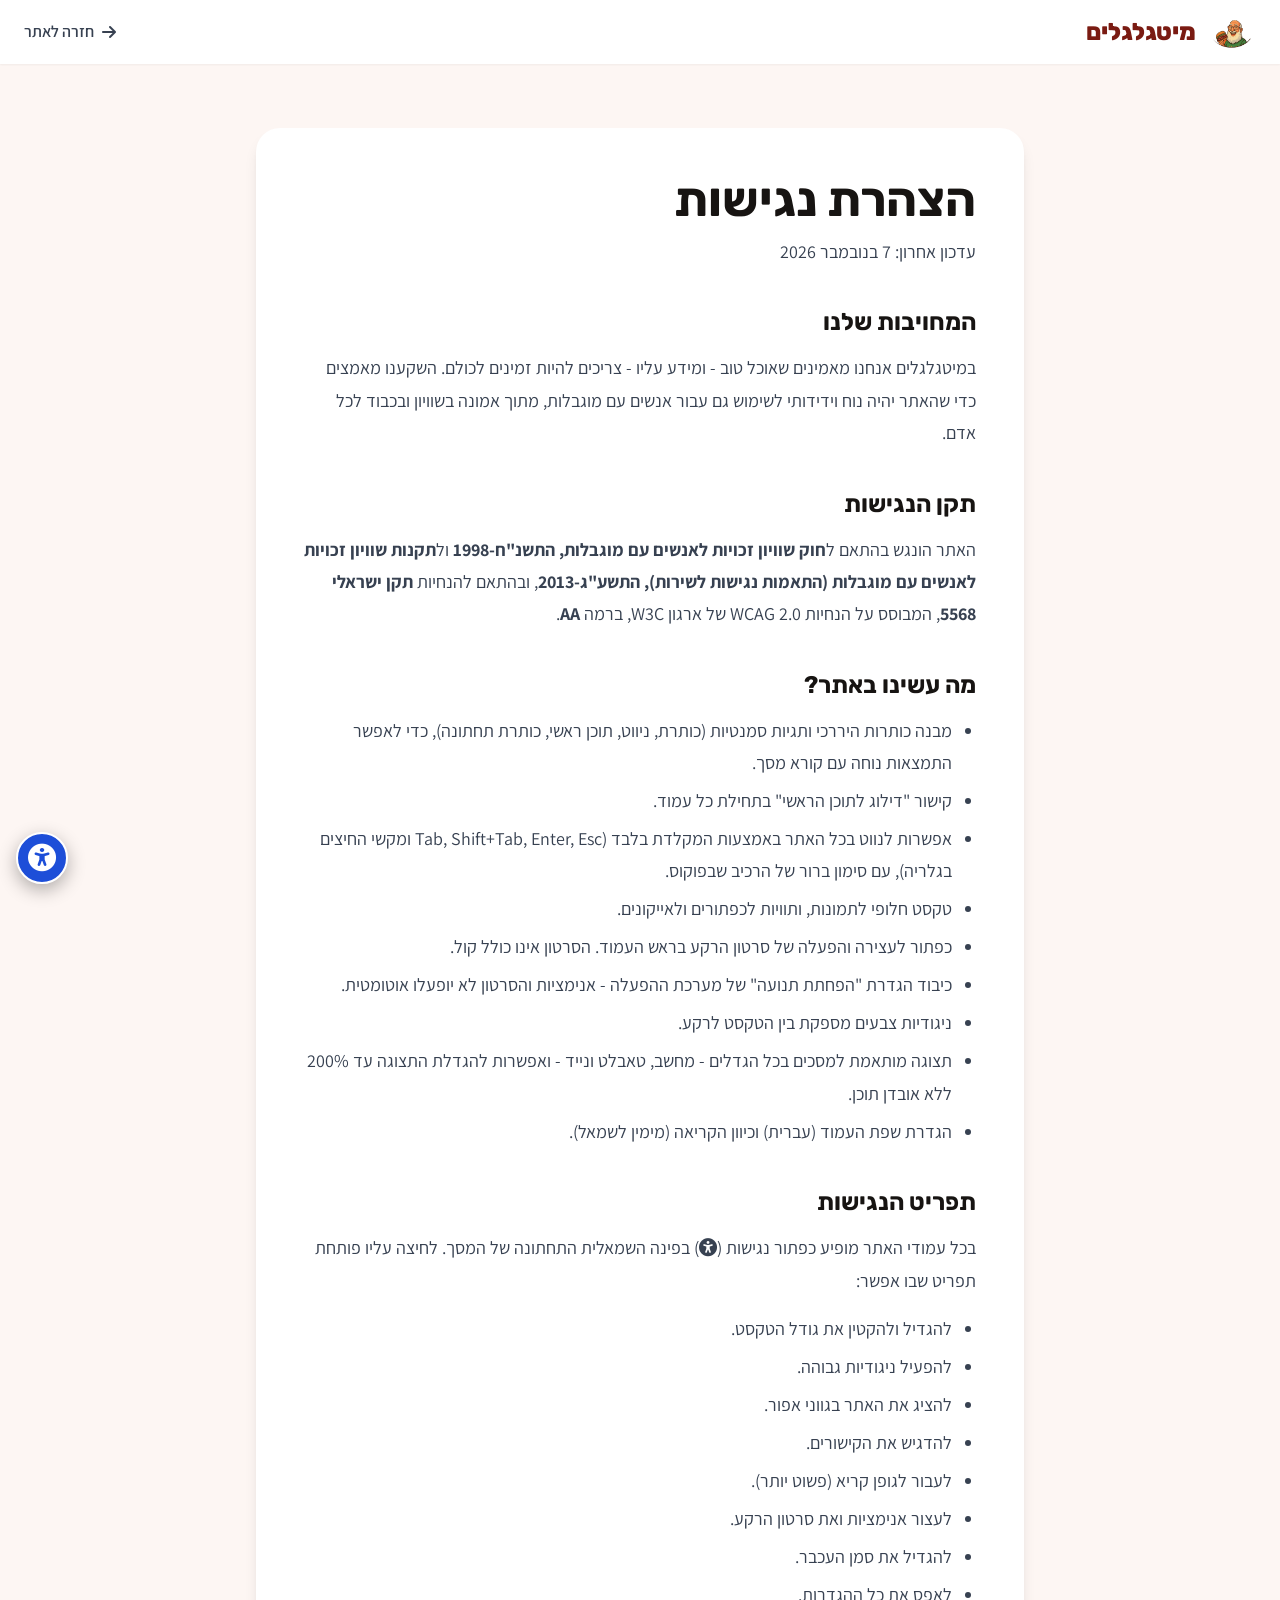
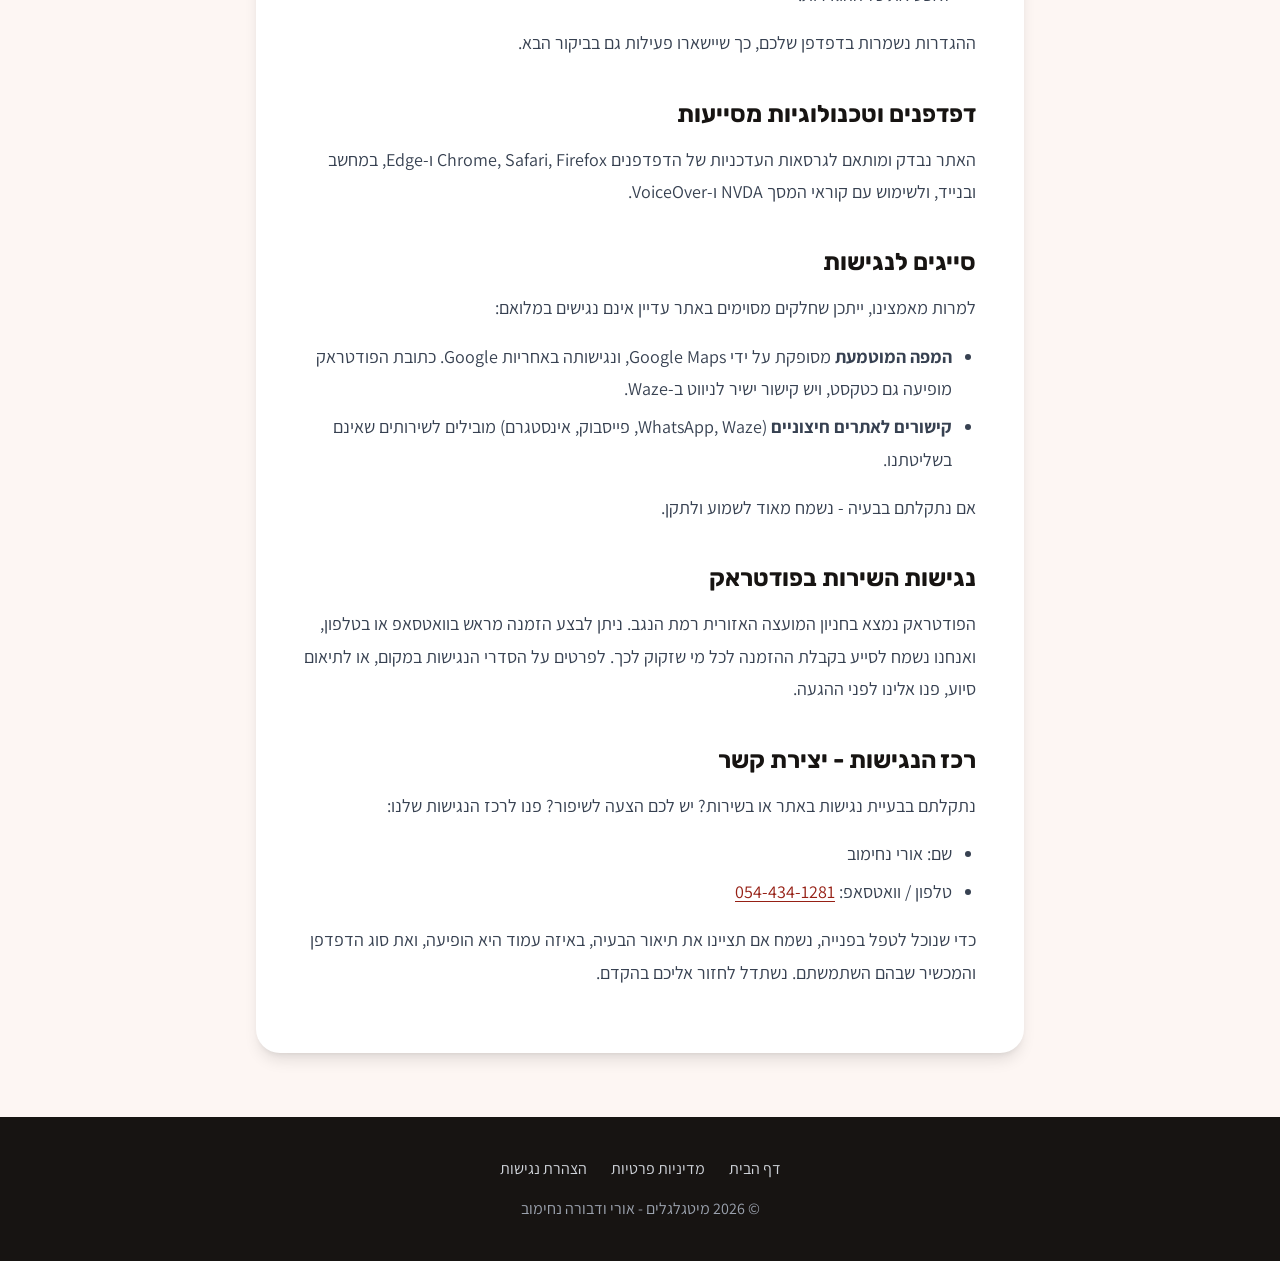
<file: accessibility.html>
<!DOCTYPE html>
<html lang="he" dir="rtl">
<head>
    <meta charset="UTF-8">
    <meta name="viewport" content="width=device-width, initial-scale=1.0">
    <title>הצהרת נגישות | מיטגלגלים</title>
    <meta name="description" content="הצהרת הנגישות של אתר מיטגלגלים - ההתאמות שבוצעו באתר, תפריט הנגישות ופרטי רכז הנגישות.">
    <link rel="canonical" href="https://mitgalgelim.netlify.app/accessibility.html">
    <link rel="icon" type="image/png" href="assets/favicon.png">
    <link rel="apple-touch-icon" href="assets/apple-touch-icon.png">
    <meta name="theme-color" content="#7a1b12">
    <link rel="stylesheet" href="assets/site.css">
    <link rel="preconnect" href="https://fonts.googleapis.com">
    <link rel="preconnect" href="https://fonts.gstatic.com" crossorigin>
    <link href="https://fonts.googleapis.com/css2?family=Assistant:wght@400;600;700&family=Rubik:wght@500;700;800&display=swap" rel="stylesheet">
    <link rel="stylesheet" href="https://cdnjs.cloudflare.com/ajax/libs/font-awesome/6.0.0-beta3/css/all.min.css">
    <style>body { font-family: 'Assistant', sans-serif; }</style>
</head>
<body class="bg-ember-50 text-gray-800">

    <a href="#main" class="skip-link">דילוג לתוכן הראשי</a>

    <header class="bg-white/95 backdrop-blur shadow-sm sticky top-0 z-50">
        <nav class="container mx-auto px-4 md:px-6 py-2 flex justify-between items-center" aria-label="ניווט ראשי">
            <a href="./" class="flex items-center gap-3" aria-label="מיטגלגלים - חזרה לדף הבית">
                <img src="assets/logo.jpeg" alt="" class="h-12 w-12 object-contain rounded-full">
                <span class="text-2xl font-display font-extrabold text-ember-800">מיטגלגלים</span>
            </a>
            <a href="./" class="text-gray-700 hover:text-ember-700 font-semibold flex items-center gap-2">
                <i class="fas fa-arrow-right" aria-hidden="true"></i> חזרה לאתר
            </a>
        </nav>
    </header>

    <main id="main" tabindex="-1" class="container mx-auto px-4 md:px-6 py-12 md:py-16">
        <article class="legal max-w-3xl mx-auto bg-white rounded-3xl shadow-lg p-6 md:p-12">
            <h1 class="text-4xl md:text-5xl font-display font-bold text-coal-900 mb-3">הצהרת נגישות</h1>
            <p class="text-gray-600 mb-10">עדכון אחרון: 7 בנובמבר 2026</p>

            <h2>המחויבות שלנו</h2>
            <p>במיטגלגלים אנחנו מאמינים שאוכל טוב - ומידע עליו - צריכים להיות זמינים לכולם. השקענו מאמצים כדי שהאתר יהיה נוח וידידותי לשימוש גם עבור אנשים עם מוגבלות, מתוך אמונה בשוויון ובכבוד לכל אדם.</p>

            <h2>תקן הנגישות</h2>
            <p>האתר הונגש בהתאם ל<strong>חוק שוויון זכויות לאנשים עם מוגבלות, התשנ"ח-1998</strong> ול<strong>תקנות שוויון זכויות לאנשים עם מוגבלות (התאמות נגישות לשירות), התשע"ג-2013</strong>, ובהתאם להנחיות <strong>תקן ישראלי 5568</strong>, המבוסס על הנחיות WCAG 2.0 של ארגון W3C, ברמה <strong>AA</strong>.</p>

            <h2>מה עשינו באתר?</h2>
            <ul>
                <li>מבנה כותרות היררכי ותגיות סמנטיות (כותרת, ניווט, תוכן ראשי, כותרת תחתונה), כדי לאפשר התמצאות נוחה עם קורא מסך.</li>
                <li>קישור "דילוג לתוכן הראשי" בתחילת כל עמוד.</li>
                <li>אפשרות לנווט בכל האתר באמצעות המקלדת בלבד (Tab, Shift+Tab, Enter, Esc ומקשי החיצים בגלריה), עם סימון ברור של הרכיב שבפוקוס.</li>
                <li>טקסט חלופי לתמונות, ותוויות לכפתורים ולאייקונים.</li>
                <li>כפתור לעצירה והפעלה של סרטון הרקע בראש העמוד. הסרטון אינו כולל קול.</li>
                <li>כיבוד הגדרת "הפחתת תנועה" של מערכת ההפעלה - אנימציות והסרטון לא יופעלו אוטומטית.</li>
                <li>ניגודיות צבעים מספקת בין הטקסט לרקע.</li>
                <li>תצוגה מותאמת למסכים בכל הגדלים - מחשב, טאבלט ונייד - ואפשרות להגדלת התצוגה עד 200% ללא אובדן תוכן.</li>
                <li>הגדרת שפת העמוד (עברית) וכיוון הקריאה (מימין לשמאל).</li>
            </ul>

            <h2>תפריט הנגישות</h2>
            <p>בכל עמודי האתר מופיע כפתור נגישות (<i class="fas fa-universal-access" aria-hidden="true"></i>) בפינה השמאלית התחתונה של המסך. לחיצה עליו פותחת תפריט שבו אפשר:</p>
            <ul>
                <li>להגדיל ולהקטין את גודל הטקסט.</li>
                <li>להפעיל ניגודיות גבוהה.</li>
                <li>להציג את האתר בגווני אפור.</li>
                <li>להדגיש את הקישורים.</li>
                <li>לעבור לגופן קריא (פשוט יותר).</li>
                <li>לעצור אנימציות ואת סרטון הרקע.</li>
                <li>להגדיל את סמן העכבר.</li>
                <li>לאפס את כל ההגדרות.</li>
            </ul>
            <p>ההגדרות נשמרות בדפדפן שלכם, כך שיישארו פעילות גם בביקור הבא.</p>

            <h2>דפדפנים וטכנולוגיות מסייעות</h2>
            <p>האתר נבדק ומותאם לגרסאות העדכניות של הדפדפנים Chrome, Safari, Firefox ו-Edge, במחשב ובנייד, ולשימוש עם קוראי המסך NVDA ו-VoiceOver.</p>

            <h2>סייגים לנגישות</h2>
            <p>למרות מאמצינו, ייתכן שחלקים מסוימים באתר עדיין אינם נגישים במלואם:</p>
            <ul>
                <li><strong>המפה המוטמעת</strong> מסופקת על ידי Google Maps, ונגישותה באחריות Google. כתובת הפודטראק מופיעה גם כטקסט, ויש קישור ישיר לניווט ב-Waze.</li>
                <li><strong>קישורים לאתרים חיצוניים</strong> (WhatsApp, Waze, פייסבוק, אינסטגרם) מובילים לשירותים שאינם בשליטתנו.</li>
            </ul>
            <p>אם נתקלתם בבעיה - נשמח מאוד לשמוע ולתקן.</p>

            <h2>נגישות השירות בפודטראק</h2>
            <!-- לבדוק ולעדכן לפי המצב בשטח: חניית נכים, משטח מישורי, גובה דלפק וכד' -->
            <p>הפודטראק נמצא בחניון המועצה האזורית רמת הנגב. ניתן לבצע הזמנה מראש בוואטסאפ או בטלפון, ואנחנו נשמח לסייע בקבלת ההזמנה לכל מי שזקוק לכך. לפרטים על הסדרי הנגישות במקום, או לתיאום סיוע, פנו אלינו לפני ההגעה.</p>

            <h2>רכז הנגישות - יצירת קשר</h2>
            <p>נתקלתם בבעיית נגישות באתר או בשירות? יש לכם הצעה לשיפור? פנו לרכז הנגישות שלנו:</p>
            <ul>
                <li>שם: אורי נחימוב</li>
                <li>טלפון / וואטסאפ: <a href="tel:+972544341281" dir="ltr">054-434-1281</a></li>
            </ul>
            <p>כדי שנוכל לטפל בפנייה, נשמח אם תציינו את תיאור הבעיה, באיזה עמוד היא הופיעה, ואת סוג הדפדפן והמכשיר שבהם השתמשתם. נשתדל לחזור אליכם בהקדם.</p>
        </article>
    </main>

    <footer class="bg-coal-900 text-white text-center py-10">
        <div class="container mx-auto px-6">
            <nav class="flex flex-wrap justify-center gap-x-6 gap-y-2 mb-4" aria-label="קישורים משפטיים">
                <a href="./" class="text-gray-300 hover:text-white underline-offset-4 hover:underline">דף הבית</a>
                <a href="privacy.html" class="text-gray-300 hover:text-white underline-offset-4 hover:underline">מדיניות פרטיות</a>
                <a href="accessibility.html" aria-current="page" class="text-gray-300 hover:text-white underline-offset-4 hover:underline">הצהרת נגישות</a>
            </nav>
            <p class="text-gray-400">© <span id="year">2026</span> מיטגלגלים - אורי ודבורה נחימוב</p>
        </div>
    </footer>

    <script>document.getElementById('year').textContent = new Date().getFullYear();</script>
    <script src="assets/a11y.js" defer></script>
</body>
</html>
</file>
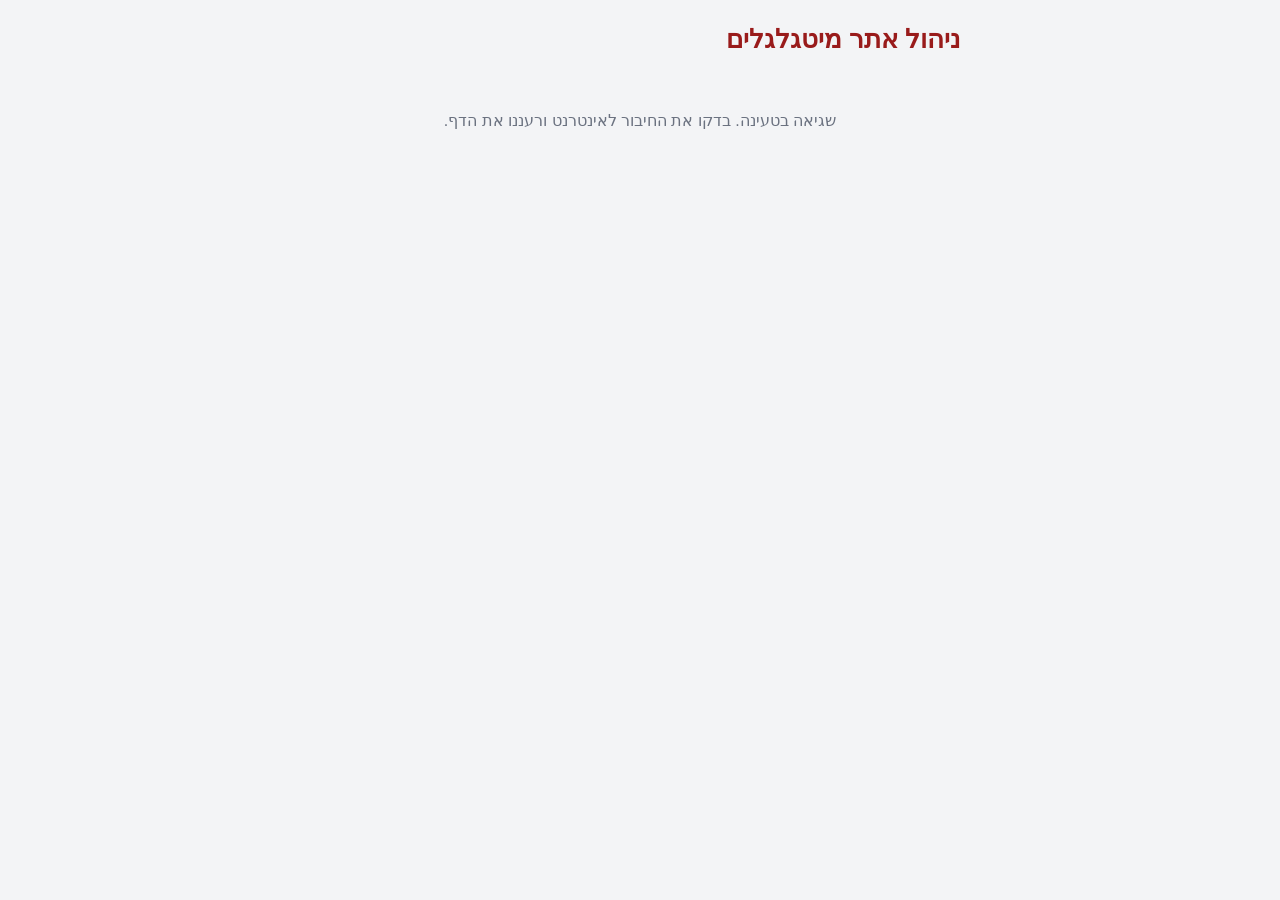
<file: admin.html>
<!DOCTYPE html>
<html lang="he" dir="rtl">
<head>
  <meta charset="UTF-8">
  <meta name="viewport" content="width=device-width, initial-scale=1.0">
  <meta name="robots" content="noindex, nofollow">
  <title>ניהול אתר מיטגלגלים</title>
  <style>
    * { box-sizing: border-box; }
    body { font-family: Arial, sans-serif; background: #f3f4f6; color: #1f2937; margin: 0; padding: 16px; }
    .wrap { max-width: 640px; margin: 0 auto; }
    h1 { color: #991b1b; font-size: 26px; margin: 8px 0 16px; }
    .card { background: #fff; border-radius: 14px; padding: 16px; margin-bottom: 16px; box-shadow: 0 1px 4px rgba(0,0,0,.08); }
    .card h2 { margin: 0 0 12px; font-size: 20px; color: #991b1b; }
    .hint { color: #6b7280; font-size: 14px; margin: -6px 0 12px; }
    .row { display: flex; align-items: center; gap: 8px; padding: 8px 0; border-bottom: 1px solid #f3f4f6; flex-wrap: wrap; }
    .row:last-child { border-bottom: 0; }
    .row .label { flex: 1; min-width: 110px; font-weight: bold; }
    input, select, button { font: inherit; font-size: 16px; }
    input, select { padding: 8px; border: 1px solid #d1d5db; border-radius: 8px; background: #fff; }
    input[type=time] { width: 112px; direction: ltr; }
    input.price { width: 90px; text-align: center; direction: ltr; }
    input.note { flex: 1; min-width: 160px; }
    select.loc { max-width: 100%; }
    .locrow { display: flex; flex-wrap: wrap; gap: 8px; align-items: center; background: #f9fafb; border-radius: 10px; padding: 10px; margin-bottom: 10px; }
    .locrow input.lname { flex: 1 1 200px; font-weight: bold; }
    .locrow input.lnav { flex: 1 1 260px; direction: ltr; }
    input[type=checkbox] { width: 20px; height: 20px; }
    .times { display: flex; gap: 6px; align-items: center; direction: ltr; }
    .times.off { opacity: .35; pointer-events: none; }
    .exc { background: #fef2f2; border-radius: 10px; padding: 10px; margin-bottom: 10px; display: flex; flex-wrap: wrap; gap: 8px; align-items: center; }
    .exc-open { display: flex; flex-wrap: wrap; gap: 8px; align-items: center; width: 100%; background: #fff; border-radius: 8px; padding: 8px; }
    .exc-open[hidden] { display: none; }
    .exc-label { font-weight: bold; color: #4b5563; }
    .btn { border: 0; border-radius: 999px; padding: 10px 18px; cursor: pointer; font-weight: bold; }
    .btn-main { background: #b91c1c; color: #fff; }
    .btn-main:disabled { background: #9ca3af; }
    .btn-light { background: #fee2e2; color: #991b1b; }
    .btn-del { background: none; border: 0; color: #b91c1c; font-size: 22px; cursor: pointer; margin-inline-start: auto; }
    .save-area { display: flex; gap: 12px; align-items: center; flex-wrap: wrap; }
    .save-area .btn-main { font-size: 20px; padding: 14px 40px; }
    #status { flex: 1; font-size: 16px; font-weight: bold; }
    .ok { color: #15803d; } .err { color: #b91c1c; }
    #loading { text-align: center; padding: 40px; color: #6b7280; }
  </style>
</head>
<body>
<div class="wrap">
  <h1>ניהול אתר מיטגלגלים</h1>
  <div id="loading">טוען…</div>
  <div id="app" hidden>
    <div class="card">
      <h2>סיסמה</h2>
      <input id="password" type="password" placeholder="סיסמת ניהול" autocomplete="current-password" style="width:100%">
    </div>

    <div class="card">
      <h2>מחירים</h2>
      <div id="menu"></div>
    </div>

    <div class="card">
      <h2>מיקומים</h2>
      <p class="hint">המקומות שבהם הטראק עומד. קישור הניווט: פתחו את המקום ב-Waze, לחצו "שיתוף" והדביקו כאן את הקישור.</p>
      <div id="locations"></div>
      <button class="btn btn-light" onclick="addLocation()">+ הוספת מיקום</button>
    </div>

    <div class="card">
      <h2>שעות פתיחה קבועות</h2>
      <p class="hint">סמנו את הימים שבהם הטראק פתוח, ובחרו לכל יום את המיקום</p>
      <div id="hours"></div>
    </div>

    <div class="card">
      <h2>חריגים חד-פעמיים</h2>
      <p class="hint">יום סגור, שעות אחרות מהרגיל, מיקום אחר מהרגיל, או פתיחה ביום שבדרך כלל סגור. כדי לבחור שעות ומיקום, בחרו "פתוח". חריגים שתאריכם עבר נמחקים לבד.</p>
      <div id="exceptions"></div>
      <button class="btn btn-light" onclick="addException()">+ הוספת חריג</button>
    </div>

    <div class="card save-area">
      <button id="save" class="btn btn-main" onclick="save()" disabled>שמירה</button>
      <span id="status"></span>
    </div>
  </div>
</div>


<script>
  // Google Apps Script שמחובר לגיליון "מיטגלגלים - ניהול אתר"
  const API_URL = 'https://script.google.com/macros/s/AKfycbxyG_wAwASpTawW4DG1XAaqgOYoKWlKXEXfbHizb3P2cJSvfdSeFJ6B5VlqfqVOE3Q/exec';
  const DAYS = ['ראשון', 'שני', 'שלישי', 'רביעי', 'חמישי', 'שישי', 'שבת'];

  function el(tag, attrs, children) {
    const e = document.createElement(tag);
    Object.entries(attrs || {}).forEach(([k, v]) => {
      if (k === 'text') e.textContent = v;
      else if (k.startsWith('on')) e.addEventListener(k.slice(2), v);
      else if (v !== false && v != null) e.setAttribute(k, v === true ? '' : v);
    });
    (children || []).forEach(c => e.appendChild(c));
    return e;
  }

  function setStatus(msg, cls) {
    const s = document.getElementById('status');
    s.textContent = msg;
    s.className = cls || '';
  }

  function render(data) {
    const menu = document.getElementById('menu');
    menu.innerHTML = '';
    data.menu.forEach(m => {
      menu.appendChild(el('div', { class: 'row', 'data-id': m.id, 'data-name': m.name }, [
        el('span', { class: 'label', text: m.name }),
        el('input', { class: 'price', value: m.price, inputmode: 'text' }),
        el('span', { text: '₪' }),
      ]));
    });

    document.getElementById('locations').innerHTML = '';
    (data.locations || []).forEach(addLocation);

    const hours = document.getElementById('hours');
    hours.innerHTML = '';
    DAYS.forEach((d, i) => {
      const h = data.hours.find(x => x.day === i);
      const times = el('div', { class: 'times' + (h ? '' : ' off') }, [
        el('input', { type: 'time', class: 'open', value: h ? h.open : '11:00' }),
        el('span', { text: '-' }),
        el('input', { type: 'time', class: 'close', value: h ? h.close : '17:00' }),
      ]);
      const loc = locSelect(h ? h.location : '', false);
      const cb = el('input', { type: 'checkbox', checked: !!h,
        onchange: e => { times.classList.toggle('off', !e.target.checked); loc.disabled = !e.target.checked; } });
      loc.disabled = !h;
      hours.appendChild(el('div', { class: 'row', 'data-day': i }, [
        el('label', { class: 'label' }, [cb, document.createTextNode(' יום ' + d)]),
        times,
        loc,
      ]));
    });

    document.getElementById('exceptions').innerHTML = '';
    data.exceptions.forEach(addException);
  }

  // ---------- מיקומים ----------
  function currentLocations() {
    return [...document.querySelectorAll('#locations .locrow')].map(r => ({
      id: r.dataset.id, name: r.querySelector('.lname').value.trim(), nav: r.querySelector('.lnav').value.trim(),
    }));
  }

  // withDefault: בחריגים אפשר להשאיר "המיקום הקבוע של אותו יום"
  function locSelect(value, withDefault) {
    const s = el('select', { class: 'loc', 'data-default': withDefault ? '1' : '' });
    s.dataset.value = value || '';
    fillLocSelect(s);
    s.addEventListener('change', () => { s.dataset.value = s.value; });
    return s;
  }
  function fillLocSelect(s) {
    const value = s.dataset.value;
    s.innerHTML = '';
    if (s.dataset.default) s.appendChild(el('option', { value: '', text: 'המיקום הקבוע של היום' }));
    currentLocations().forEach(l => s.appendChild(el('option', { value: l.id, text: l.name || '(בלי שם)' })));
    if ([...s.options].some(o => o.value === value)) s.value = value;
    s.dataset.value = s.value;
  }
  function refreshLocSelects() { document.querySelectorAll('select.loc').forEach(fillLocSelect); }

  function addLocation(l) {
    l = l && l.id ? l : { id: 'loc' + Math.random().toString(36).slice(2, 10), name: '', nav: '' };
    const row = el('div', { class: 'locrow', 'data-id': l.id }, [
      el('input', { class: 'lname', placeholder: 'שם המיקום (מוצג באתר)', value: l.name, oninput: refreshLocSelects }),
      el('input', { class: 'lnav', type: 'url', placeholder: 'https://waze.com/ul?...', value: l.nav || '' }),
    ]);
    row.appendChild(el('button', { class: 'btn-del', title: 'מחיקת מיקום', text: '×', onclick: () => {
      if (document.querySelectorAll('#locations .locrow').length === 1) return setStatus('צריך לפחות מיקום אחד', 'err');
      row.remove(); refreshLocSelects();
    } }));
    document.getElementById('locations').appendChild(row);
    refreshLocSelects();
    if (!l.name) row.querySelector('.lname').focus();
  }

  function addException(x) {
    x = x && x.date ? x : { date: '', closed: true, open: '11:00', close: '17:00', note: '', location: '' };
    const loc = locSelect(x.location, true);
    const times = el('div', { class: 'times' + (x.closed ? ' off' : '') }, [
      el('input', { type: 'time', class: 'open', value: x.open || '11:00' }),
      el('span', { text: '-' }),
      el('input', { type: 'time', class: 'close', value: x.close || '17:00' }),
    ]);
    // שעות ומיקום מוצגים רק כשהיום פתוח
    const openPart = el('div', { class: 'exc-open' }, [
      el('span', { class: 'exc-label', text: 'שעות:' }),
      times,
      el('span', { class: 'exc-label', text: 'מיקום:' }),
      loc,
    ]);
    const setKind = closed => {
      openPart.hidden = closed;
      times.classList.toggle('off', closed);
      loc.disabled = closed;
    };
    const kind = el('select', { class: 'kind', onchange: e => setKind(e.target.value === 'closed') }, [
      el('option', { value: 'closed', text: 'סגור', selected: x.closed }),
      el('option', { value: 'open', text: 'פתוח (שעות או מיקום אחרים)', selected: !x.closed }),
    ]);
    setKind(!!x.closed);
    const row = el('div', { class: 'exc' }, [
      el('input', { type: 'date', class: 'date', value: x.date }),
      kind,
      openPart,
      el('input', { class: 'note', placeholder: 'הערה שתוצג באתר (לא חובה)', value: x.note || '' }),
    ]);
    row.appendChild(el('button', { class: 'btn-del', title: 'מחיקה', text: '×', onclick: () => row.remove() }));
    document.getElementById('exceptions').appendChild(row);
  }

  function collect() {
    const menu = [...document.querySelectorAll('#menu .row')].map(r => ({
      id: r.dataset.id, name: r.dataset.name, price: r.querySelector('.price').value,
    }));
    const hours = [...document.querySelectorAll('#hours .row')]
      .filter(r => r.querySelector('input[type=checkbox]').checked)
      .map(r => ({ day: Number(r.dataset.day), open: r.querySelector('.open').value, close: r.querySelector('.close').value,
        location: r.querySelector('.loc').value }));
    const exceptions = [...document.querySelectorAll('#exceptions .exc')].map(r => ({
      date: r.querySelector('.date').value,
      closed: r.querySelector('.kind').value === 'closed',
      open: r.querySelector('.open').value,
      close: r.querySelector('.close').value,
      note: r.querySelector('.note').value,
      location: r.querySelector('.loc').value,
    }));
    if (exceptions.some(x => !x.date)) throw new Error('יש חריג בלי תאריך');
    const locations = currentLocations();
    if (locations.some(l => !l.name)) throw new Error('יש מיקום בלי שם');
    if (locations.some(l => l.nav && !/^https:\/\//.test(l.nav))) throw new Error('קישור ניווט צריך להתחיל ב-https://');
    return { menu, locations, hours, exceptions };
  }

  function save() {
    const password = document.getElementById('password').value;
    if (!password) return setStatus('הקלידו סיסמה', 'err');
    let data;
    try { data = collect(); } catch (e) { return setStatus(e.message, 'err'); }
    const btn = document.getElementById('save');
    btn.disabled = true;
    setStatus('שומר…');
    // text/plain כדי שהדפדפן לא ישלח בקשת CORS מקדימה ש-Apps Script לא עונה עליה
    fetch(API_URL, { method: 'POST', body: JSON.stringify({ password, data }) })
      .then(res => res.json())
      .then(res => {
        if (!res.ok) throw new Error(res.error);
        try { localStorage.setItem('mg-admin-pw', password); } catch (e) {}
        render(res.data);
        setStatus('נשמר! האתר יתעדכן תוך כמה שניות', 'ok');
      })
      .catch(err => setStatus(err.message || 'השמירה נכשלה, נסו שוב', 'err'))
      .finally(() => { btn.disabled = false; });
  }

  fetch(API_URL + '?action=data&t=' + Date.now())
    .then(res => res.json())
    .then(data => {
      render(data);
      try { document.getElementById('password').value = localStorage.getItem('mg-admin-pw') || ''; } catch (e) {}
      document.getElementById('loading').hidden = true;
      document.getElementById('app').hidden = false;
      document.getElementById('save').disabled = false;
    })
    .catch(() => {
      document.getElementById('loading').textContent = 'שגיאה בטעינה. בדקו את החיבור לאינטרנט ורעננו את הדף.';
    });
</script>
</body>
</html>
</file>
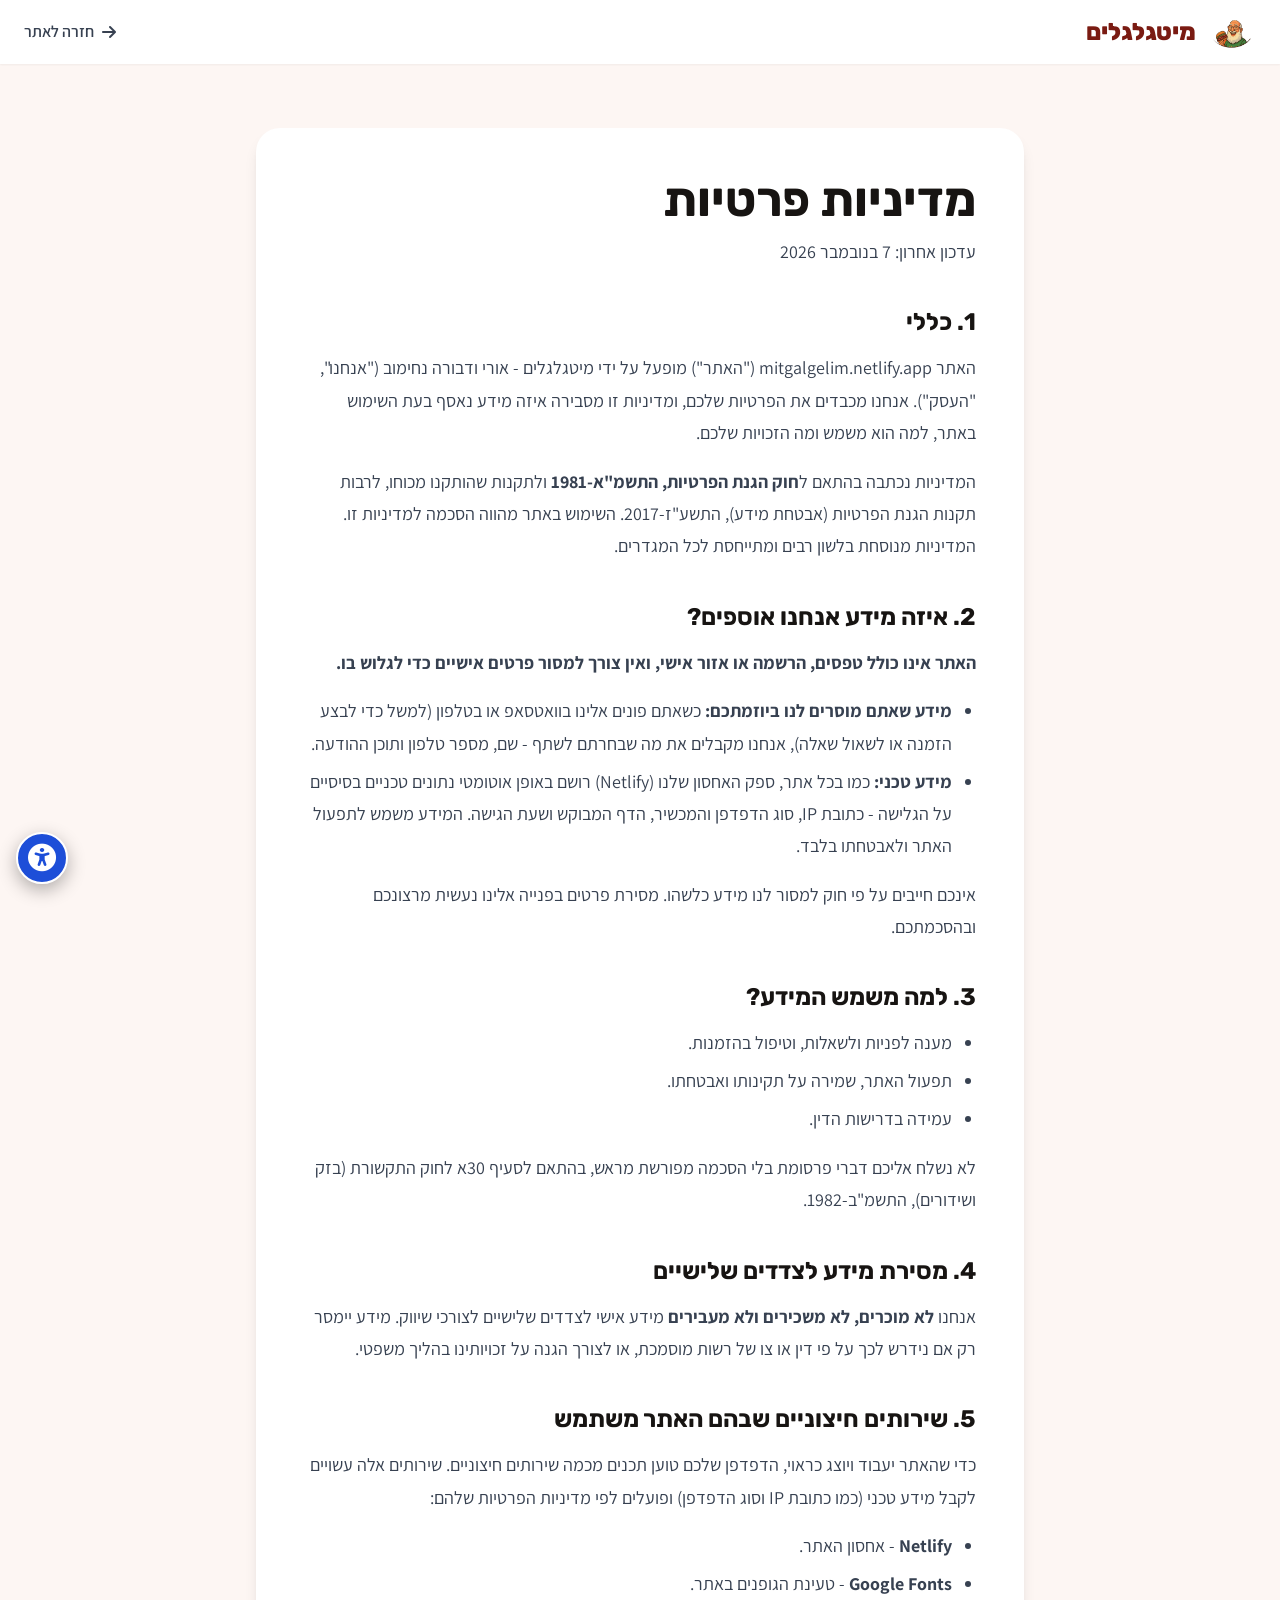
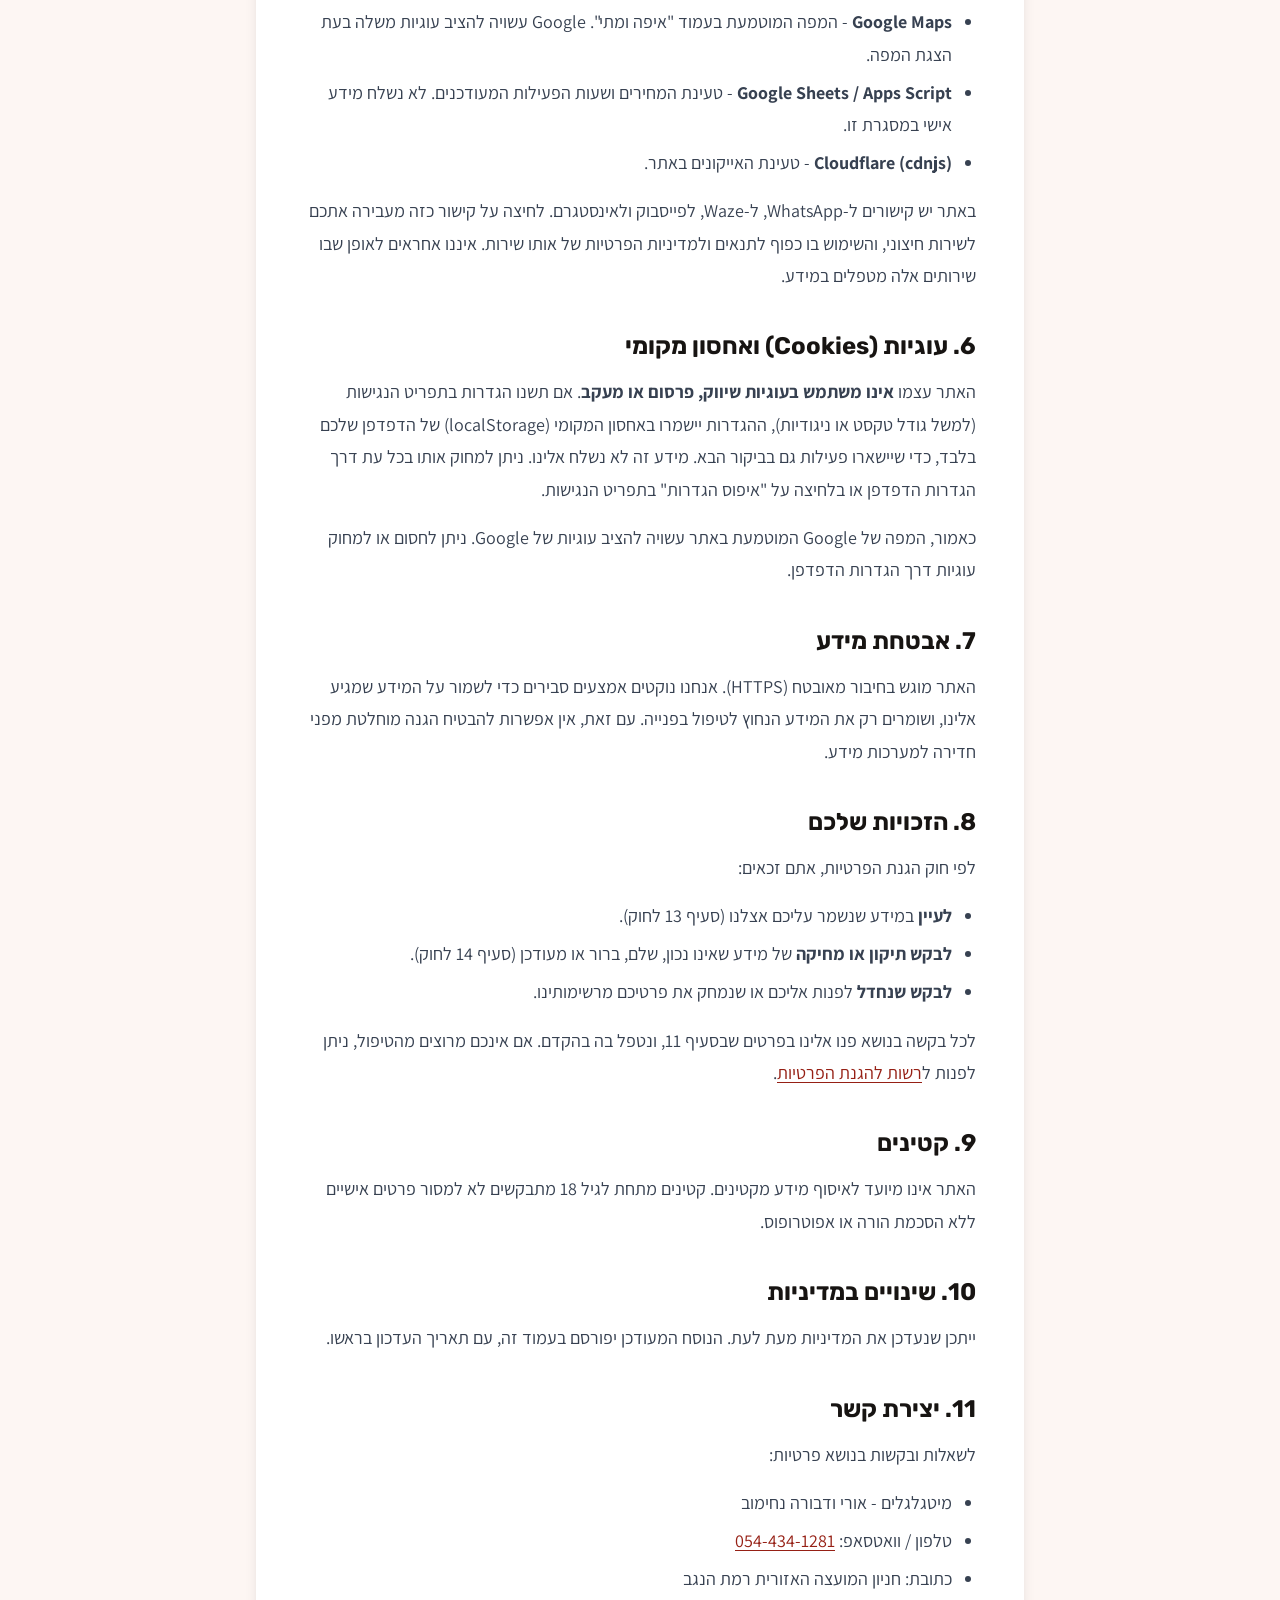
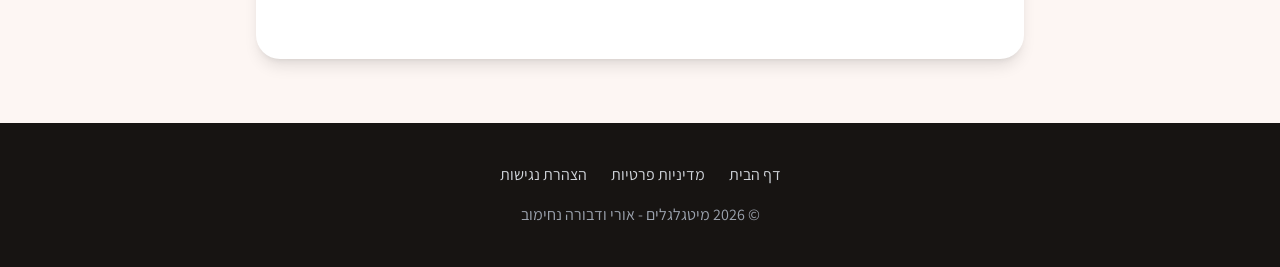
<file: privacy.html>
<!DOCTYPE html>
<html lang="he" dir="rtl">
<head>
    <meta charset="UTF-8">
    <meta name="viewport" content="width=device-width, initial-scale=1.0">
    <title>מדיניות פרטיות | מיטגלגלים</title>
    <meta name="description" content="מדיניות הפרטיות של אתר מיטגלגלים - איזה מידע נאסף, איך משתמשים בו ומה הזכויות שלכם לפי חוק הגנת הפרטיות.">
    <link rel="canonical" href="https://mitgalgelim.netlify.app/privacy.html">
    <link rel="icon" type="image/png" href="assets/favicon.png">
    <link rel="apple-touch-icon" href="assets/apple-touch-icon.png">
    <meta name="theme-color" content="#7a1b12">
    <link rel="stylesheet" href="assets/site.css">
    <link rel="preconnect" href="https://fonts.googleapis.com">
    <link rel="preconnect" href="https://fonts.gstatic.com" crossorigin>
    <link href="https://fonts.googleapis.com/css2?family=Assistant:wght@400;600;700&family=Rubik:wght@500;700;800&display=swap" rel="stylesheet">
    <link rel="stylesheet" href="https://cdnjs.cloudflare.com/ajax/libs/font-awesome/6.0.0-beta3/css/all.min.css">
    <style>body { font-family: 'Assistant', sans-serif; }</style>
</head>
<body class="bg-ember-50 text-gray-800">

    <a href="#main" class="skip-link">דילוג לתוכן הראשי</a>

    <header class="bg-white/95 backdrop-blur shadow-sm sticky top-0 z-50">
        <nav class="container mx-auto px-4 md:px-6 py-2 flex justify-between items-center" aria-label="ניווט ראשי">
            <a href="./" class="flex items-center gap-3" aria-label="מיטגלגלים - חזרה לדף הבית">
                <img src="assets/logo.jpeg" alt="" class="h-12 w-12 object-contain rounded-full">
                <span class="text-2xl font-display font-extrabold text-ember-800">מיטגלגלים</span>
            </a>
            <a href="./" class="text-gray-700 hover:text-ember-700 font-semibold flex items-center gap-2">
                <i class="fas fa-arrow-right" aria-hidden="true"></i> חזרה לאתר
            </a>
        </nav>
    </header>

    <main id="main" tabindex="-1" class="container mx-auto px-4 md:px-6 py-12 md:py-16">
        <article class="legal max-w-3xl mx-auto bg-white rounded-3xl shadow-lg p-6 md:p-12">
            <h1 class="text-4xl md:text-5xl font-display font-bold text-coal-900 mb-3">מדיניות פרטיות</h1>
            <p class="text-gray-600 mb-10">עדכון אחרון: 7 בנובמבר 2026</p>

            <h2>1. כללי</h2>
            <p>האתר mitgalgelim.netlify.app ("האתר") מופעל על ידי מיטגלגלים - אורי ודבורה נחימוב ("אנחנו", "העסק"). אנחנו מכבדים את הפרטיות שלכם, ומדיניות זו מסבירה איזה מידע נאסף בעת השימוש באתר, למה הוא משמש ומה הזכויות שלכם.</p>
            <p>המדיניות נכתבה בהתאם ל<strong>חוק הגנת הפרטיות, התשמ"א-1981</strong> ולתקנות שהותקנו מכוחו, לרבות תקנות הגנת הפרטיות (אבטחת מידע), התשע"ז-2017. השימוש באתר מהווה הסכמה למדיניות זו. המדיניות מנוסחת בלשון רבים ומתייחסת לכל המגדרים.</p>

            <h2>2. איזה מידע אנחנו אוספים?</h2>
            <p><strong>האתר אינו כולל טפסים, הרשמה או אזור אישי, ואין צורך למסור פרטים אישיים כדי לגלוש בו.</strong></p>
            <ul>
                <li><strong>מידע שאתם מוסרים לנו ביוזמתכם:</strong> כשאתם פונים אלינו בוואטסאפ או בטלפון (למשל כדי לבצע הזמנה או לשאול שאלה), אנחנו מקבלים את מה שבחרתם לשתף - שם, מספר טלפון ותוכן ההודעה.</li>
                <li><strong>מידע טכני:</strong> כמו בכל אתר, ספק האחסון שלנו (Netlify) רושם באופן אוטומטי נתונים טכניים בסיסיים על הגלישה - כתובת IP, סוג הדפדפן והמכשיר, הדף המבוקש ושעת הגישה. המידע משמש לתפעול האתר ולאבטחתו בלבד.</li>
            </ul>
            <p>אינכם חייבים על פי חוק למסור לנו מידע כלשהו. מסירת פרטים בפנייה אלינו נעשית מרצונכם ובהסכמתכם.</p>

            <h2>3. למה משמש המידע?</h2>
            <ul>
                <li>מענה לפניות ולשאלות, וטיפול בהזמנות.</li>
                <li>תפעול האתר, שמירה על תקינותו ואבטחתו.</li>
                <li>עמידה בדרישות הדין.</li>
            </ul>
            <p>לא נשלח אליכם דברי פרסומת בלי הסכמה מפורשת מראש, בהתאם לסעיף 30א לחוק התקשורת (בזק ושידורים), התשמ"ב-1982.</p>

            <h2>4. מסירת מידע לצדדים שלישיים</h2>
            <p>אנחנו <strong>לא מוכרים, לא משכירים ולא מעבירים</strong> מידע אישי לצדדים שלישיים לצורכי שיווק. מידע יימסר רק אם נידרש לכך על פי דין או צו של רשות מוסמכת, או לצורך הגנה על זכויותינו בהליך משפטי.</p>

            <h2>5. שירותים חיצוניים שבהם האתר משתמש</h2>
            <p>כדי שהאתר יעבוד ויוצג כראוי, הדפדפן שלכם טוען תכנים מכמה שירותים חיצוניים. שירותים אלה עשויים לקבל מידע טכני (כמו כתובת IP וסוג הדפדפן) ופועלים לפי מדיניות הפרטיות שלהם:</p>
            <ul>
                <li><strong>Netlify</strong> - אחסון האתר.</li>
                <li><strong>Google Fonts</strong> - טעינת הגופנים באתר.</li>
                <li><strong>Google Maps</strong> - המפה המוטמעת בעמוד "איפה ומתי". Google עשויה להציב עוגיות משלה בעת הצגת המפה.</li>
                <li><strong>Google Sheets / Apps Script</strong> - טעינת המחירים ושעות הפעילות המעודכנים. לא נשלח מידע אישי במסגרת זו.</li>
                <li><strong>Cloudflare (cdnjs)</strong> - טעינת האייקונים באתר.</li>
            </ul>
            <p>באתר יש קישורים ל-WhatsApp, ל-Waze, לפייסבוק ולאינסטגרם. לחיצה על קישור כזה מעבירה אתכם לשירות חיצוני, והשימוש בו כפוף לתנאים ולמדיניות הפרטיות של אותו שירות. איננו אחראים לאופן שבו שירותים אלה מטפלים במידע.</p>

            <h2>6. עוגיות (Cookies) ואחסון מקומי</h2>
            <p>האתר עצמו <strong>אינו משתמש בעוגיות שיווק, פרסום או מעקב</strong>. אם תשנו הגדרות בתפריט הנגישות (למשל גודל טקסט או ניגודיות), ההגדרות יישמרו באחסון המקומי (localStorage) של הדפדפן שלכם בלבד, כדי שיישארו פעילות גם בביקור הבא. מידע זה לא נשלח אלינו. ניתן למחוק אותו בכל עת דרך הגדרות הדפדפן או בלחיצה על "איפוס הגדרות" בתפריט הנגישות.</p>
            <p>כאמור, המפה של Google המוטמעת באתר עשויה להציב עוגיות של Google. ניתן לחסום או למחוק עוגיות דרך הגדרות הדפדפן.</p>

            <h2>7. אבטחת מידע</h2>
            <p>האתר מוגש בחיבור מאובטח (HTTPS). אנחנו נוקטים אמצעים סבירים כדי לשמור על המידע שמגיע אלינו, ושומרים רק את המידע הנחוץ לטיפול בפנייה. עם זאת, אין אפשרות להבטיח הגנה מוחלטת מפני חדירה למערכות מידע.</p>

            <h2>8. הזכויות שלכם</h2>
            <p>לפי חוק הגנת הפרטיות, אתם זכאים:</p>
            <ul>
                <li><strong>לעיין</strong> במידע שנשמר עליכם אצלנו (סעיף 13 לחוק).</li>
                <li><strong>לבקש תיקון או מחיקה</strong> של מידע שאינו נכון, שלם, ברור או מעודכן (סעיף 14 לחוק).</li>
                <li><strong>לבקש שנחדל</strong> לפנות אליכם או שנמחק את פרטיכם מרשימותינו.</li>
            </ul>
            <p>לכל בקשה בנושא פנו אלינו בפרטים שבסעיף 11, ונטפל בה בהקדם. אם אינכם מרוצים מהטיפול, ניתן לפנות ל<a href="https://www.gov.il/he/departments/the_privacy_protection_authority" target="_blank" rel="noopener">רשות להגנת הפרטיות</a>.</p>

            <h2>9. קטינים</h2>
            <p>האתר אינו מיועד לאיסוף מידע מקטינים. קטינים מתחת לגיל 18 מתבקשים לא למסור פרטים אישיים ללא הסכמת הורה או אפוטרופוס.</p>

            <h2>10. שינויים במדיניות</h2>
            <p>ייתכן שנעדכן את המדיניות מעת לעת. הנוסח המעודכן יפורסם בעמוד זה, עם תאריך העדכון בראשו.</p>

            <h2>11. יצירת קשר</h2>
            <p>לשאלות ובקשות בנושא פרטיות:</p>
            <ul>
                <li>מיטגלגלים - אורי ודבורה נחימוב</li>
                <li>טלפון / וואטסאפ: <a href="tel:+972544341281" dir="ltr">054-434-1281</a></li>
                <li>כתובת: חניון המועצה האזורית רמת הנגב</li>
            </ul>
        </article>
    </main>

    <footer class="bg-coal-900 text-white text-center py-10">
        <div class="container mx-auto px-6">
            <nav class="flex flex-wrap justify-center gap-x-6 gap-y-2 mb-4" aria-label="קישורים משפטיים">
                <a href="./" class="text-gray-300 hover:text-white underline-offset-4 hover:underline">דף הבית</a>
                <a href="privacy.html" aria-current="page" class="text-gray-300 hover:text-white underline-offset-4 hover:underline">מדיניות פרטיות</a>
                <a href="accessibility.html" class="text-gray-300 hover:text-white underline-offset-4 hover:underline">הצהרת נגישות</a>
            </nav>
            <p class="text-gray-400">© <span id="year">2026</span> מיטגלגלים - אורי ודבורה נחימוב</p>
        </div>
    </footer>

    <script>document.getElementById('year').textContent = new Date().getFullYear();</script>
    <script src="assets/a11y.js" defer></script>
</body>
</html>
</file>
<file: assets/site.css>
*,:after,:before{--tw-border-spacing-x:0;--tw-border-spacing-y:0;--tw-translate-x:0;--tw-translate-y:0;--tw-rotate:0;--tw-skew-x:0;--tw-skew-y:0;--tw-scale-x:1;--tw-scale-y:1;--tw-pan-x: ;--tw-pan-y: ;--tw-pinch-zoom: ;--tw-scroll-snap-strictness:proximity;--tw-gradient-from-position: ;--tw-gradient-via-position: ;--tw-gradient-to-position: ;--tw-ordinal: ;--tw-slashed-zero: ;--tw-numeric-figure: ;--tw-numeric-spacing: ;--tw-numeric-fraction: ;--tw-ring-inset: ;--tw-ring-offset-width:0px;--tw-ring-offset-color:#fff;--tw-ring-color:rgba(59,130,246,.5);--tw-ring-offset-shadow:0 0 #0000;--tw-ring-shadow:0 0 #0000;--tw-shadow:0 0 #0000;--tw-shadow-colored:0 0 #0000;--tw-blur: ;--tw-brightness: ;--tw-contrast: ;--tw-grayscale: ;--tw-hue-rotate: ;--tw-invert: ;--tw-saturate: ;--tw-sepia: ;--tw-drop-shadow: ;--tw-backdrop-blur: ;--tw-backdrop-brightness: ;--tw-backdrop-contrast: ;--tw-backdrop-grayscale: ;--tw-backdrop-hue-rotate: ;--tw-backdrop-invert: ;--tw-backdrop-opacity: ;--tw-backdrop-saturate: ;--tw-backdrop-sepia: ;--tw-contain-size: ;--tw-contain-layout: ;--tw-contain-paint: ;--tw-contain-style: }::backdrop{--tw-border-spacing-x:0;--tw-border-spacing-y:0;--tw-translate-x:0;--tw-translate-y:0;--tw-rotate:0;--tw-skew-x:0;--tw-skew-y:0;--tw-scale-x:1;--tw-scale-y:1;--tw-pan-x: ;--tw-pan-y: ;--tw-pinch-zoom: ;--tw-scroll-snap-strictness:proximity;--tw-gradient-from-position: ;--tw-gradient-via-position: ;--tw-gradient-to-position: ;--tw-ordinal: ;--tw-slashed-zero: ;--tw-numeric-figure: ;--tw-numeric-spacing: ;--tw-numeric-fraction: ;--tw-ring-inset: ;--tw-ring-offset-width:0px;--tw-ring-offset-color:#fff;--tw-ring-color:rgba(59,130,246,.5);--tw-ring-offset-shadow:0 0 #0000;--tw-ring-shadow:0 0 #0000;--tw-shadow:0 0 #0000;--tw-shadow-colored:0 0 #0000;--tw-blur: ;--tw-brightness: ;--tw-contrast: ;--tw-grayscale: ;--tw-hue-rotate: ;--tw-invert: ;--tw-saturate: ;--tw-sepia: ;--tw-drop-shadow: ;--tw-backdrop-blur: ;--tw-backdrop-brightness: ;--tw-backdrop-contrast: ;--tw-backdrop-grayscale: ;--tw-backdrop-hue-rotate: ;--tw-backdrop-invert: ;--tw-backdrop-opacity: ;--tw-backdrop-saturate: ;--tw-backdrop-sepia: ;--tw-contain-size: ;--tw-contain-layout: ;--tw-contain-paint: ;--tw-contain-style: }/*! tailwindcss v3.4.17 | MIT License | https://tailwindcss.com*/*,:after,:before{box-sizing:border-box;border:0 solid #e5e7eb}:after,:before{--tw-content:""}:host,html{line-height:1.5;-webkit-text-size-adjust:100%;-moz-tab-size:4;-o-tab-size:4;tab-size:4;font-family:ui-sans-serif,system-ui,sans-serif,Apple Color Emoji,Segoe UI Emoji,Segoe UI Symbol,Noto Color Emoji;font-feature-settings:normal;font-variation-settings:normal;-webkit-tap-highlight-color:transparent}body{margin:0;line-height:inherit}hr{height:0;color:inherit;border-top-width:1px}abbr:where([title]){-webkit-text-decoration:underline dotted;text-decoration:underline dotted}h1,h2,h3,h4,h5,h6{font-size:inherit;font-weight:inherit}a{color:inherit;text-decoration:inherit}b,strong{font-weight:bolder}code,kbd,pre,samp{font-family:ui-monospace,SFMono-Regular,Menlo,Monaco,Consolas,Liberation Mono,Courier New,monospace;font-feature-settings:normal;font-variation-settings:normal;font-size:1em}small{font-size:80%}sub,sup{font-size:75%;line-height:0;position:relative;vertical-align:baseline}sub{bottom:-.25em}sup{top:-.5em}table{text-indent:0;border-color:inherit;border-collapse:collapse}button,input,optgroup,select,textarea{font-family:inherit;font-feature-settings:inherit;font-variation-settings:inherit;font-size:100%;font-weight:inherit;line-height:inherit;letter-spacing:inherit;color:inherit;margin:0;padding:0}button,select{text-transform:none}button,input:where([type=button]),input:where([type=reset]),input:where([type=submit]){-webkit-appearance:button;background-color:transparent;background-image:none}:-moz-focusring{outline:auto}:-moz-ui-invalid{box-shadow:none}progress{vertical-align:baseline}::-webkit-inner-spin-button,::-webkit-outer-spin-button{height:auto}[type=search]{-webkit-appearance:textfield;outline-offset:-2px}::-webkit-search-decoration{-webkit-appearance:none}::-webkit-file-upload-button{-webkit-appearance:button;font:inherit}summary{display:list-item}blockquote,dd,dl,figure,h1,h2,h3,h4,h5,h6,hr,p,pre{margin:0}fieldset{margin:0}fieldset,legend{padding:0}menu,ol,ul{list-style:none;margin:0;padding:0}dialog{padding:0}textarea{resize:vertical}input::-moz-placeholder,textarea::-moz-placeholder{opacity:1;color:#9ca3af}input::placeholder,textarea::placeholder{opacity:1;color:#9ca3af}[role=button],button{cursor:pointer}:disabled{cursor:default}audio,canvas,embed,iframe,img,object,svg,video{display:block;vertical-align:middle}img,video{max-width:100%;height:auto}[hidden]:where(:not([hidden=until-found])){display:none}.container{width:100%}@media (min-width:640px){.container{max-width:640px}}@media (min-width:768px){.container{max-width:768px}}@media (min-width:1024px){.container{max-width:1024px}}@media (min-width:1280px){.container{max-width:1280px}}@media (min-width:1536px){.container{max-width:1536px}}.sr-only{position:absolute;width:1px;height:1px;padding:0;margin:-1px;overflow:hidden;clip:rect(0,0,0,0);white-space:nowrap;border-width:0}.fixed{position:fixed}.absolute{position:absolute}.relative{position:relative}.sticky{position:sticky}.inset-0{inset:0}.inset-x-4{left:1rem;right:1rem}.bottom-28{bottom:7rem}.bottom-4{bottom:1rem}.bottom-6{bottom:1.5rem}.left-1\/2{left:50%}.left-2{left:.5rem}.left-4{left:1rem}.right-2{right:.5rem}.right-4{right:1rem}.top-0{top:0}.top-1\/2{top:50%}.top-4{top:1rem}.z-10{z-index:10}.z-40{z-index:40}.z-50{z-index:50}.z-\[60\]{z-index:60}.mx-auto{margin-left:auto;margin-right:auto}.mb-10{margin-bottom:2.5rem}.mb-12{margin-bottom:3rem}.mb-2{margin-bottom:.5rem}.mb-24{margin-bottom:6rem}.mb-3{margin-bottom:.75rem}.mb-4{margin-bottom:1rem}.mb-6{margin-bottom:1.5rem}.mb-8{margin-bottom:2rem}.ml-2{margin-left:.5rem}.mt-2{margin-top:.5rem}.mt-24{margin-top:6rem}.mt-6{margin-top:1.5rem}.mt-auto{margin-top:auto}.block{display:block}.flex{display:flex}.inline-flex{display:inline-flex}.grid{display:grid}.hidden{display:none}.h-12{height:3rem}.h-3{height:.75rem}.h-48{height:12rem}.h-60{height:15rem}.h-7{height:1.75rem}.h-80{height:20rem}.max-h-\[85vh\]{max-height:85vh}.min-h-\[20rem\]{min-height:20rem}.w-12{width:3rem}.w-3{width:.75rem}.w-7{width:1.75rem}.w-full{width:100%}.max-w-3xl{max-width:48rem}.max-w-\[92vw\]{max-width:92vw}.shrink-0{flex-shrink:0}.flex-grow{flex-grow:1}.-translate-x-1\/2{--tw-translate-x:-50%}.-translate-x-1\/2,.-translate-y-1\/2{transform:translate(var(--tw-translate-x),var(--tw-translate-y)) rotate(var(--tw-rotate)) skewX(var(--tw-skew-x)) skewY(var(--tw-skew-y)) scaleX(var(--tw-scale-x)) scaleY(var(--tw-scale-y))}.-translate-y-1\/2{--tw-translate-y:-50%}.cursor-zoom-in{cursor:zoom-in}.grid-cols-2{grid-template-columns:repeat(2,minmax(0,1fr))}.flex-col{flex-direction:column}.flex-wrap{flex-wrap:wrap}.items-start{align-items:flex-start}.items-center{align-items:center}.justify-center{justify-content:center}.justify-between{justify-content:space-between}.gap-10{gap:2.5rem}.gap-2{gap:.5rem}.gap-3{gap:.75rem}.gap-4{gap:1rem}.gap-6{gap:1.5rem}.gap-8{gap:2rem}.gap-x-6{-moz-column-gap:1.5rem;column-gap:1.5rem}.gap-y-2{row-gap:.5rem}.space-y-2>:not([hidden])~:not([hidden]){--tw-space-y-reverse:0;margin-top:calc(.5rem*(1 - var(--tw-space-y-reverse)));margin-bottom:calc(.5rem*var(--tw-space-y-reverse))}.space-y-3>:not([hidden])~:not([hidden]){--tw-space-y-reverse:0;margin-top:calc(.75rem*(1 - var(--tw-space-y-reverse)));margin-bottom:calc(.75rem*var(--tw-space-y-reverse))}.space-y-4>:not([hidden])~:not([hidden]){--tw-space-y-reverse:0;margin-top:calc(1rem*(1 - var(--tw-space-y-reverse)));margin-bottom:calc(1rem*var(--tw-space-y-reverse))}.space-y-6>:not([hidden])~:not([hidden]){--tw-space-y-reverse:0;margin-top:calc(1.5rem*(1 - var(--tw-space-y-reverse)));margin-bottom:calc(1.5rem*var(--tw-space-y-reverse))}.overflow-hidden{overflow:hidden}.overflow-x-hidden{overflow-x:hidden}.rounded-2xl{border-radius:1rem}.rounded-3xl{border-radius:1.5rem}.rounded-full{border-radius:9999px}.rounded-xl{border-radius:.75rem}.border{border-width:1px}.border-2{border-width:2px}.border-b{border-bottom-width:1px}.border-t{border-top-width:1px}.border-ember-100{--tw-border-opacity:1;border-color:rgb(249 232 225/var(--tw-border-opacity,1))}.border-gray-100{--tw-border-opacity:1;border-color:rgb(243 244 246/var(--tw-border-opacity,1))}.border-white\/10{border-color:hsla(0,0%,100%,.1)}.border-white\/60{border-color:hsla(0,0%,100%,.6)}.border-white\/70{border-color:hsla(0,0%,100%,.7)}.bg-black{--tw-bg-opacity:1;background-color:rgb(0 0 0/var(--tw-bg-opacity,1))}.bg-black\/50{background-color:rgba(0,0,0,.5)}.bg-blue-600{--tw-bg-opacity:1;background-color:rgb(37 99 235/var(--tw-bg-opacity,1))}.bg-coal-900{--tw-bg-opacity:1;background-color:rgb(23 20 18/var(--tw-bg-opacity,1))}.bg-ember-50{--tw-bg-opacity:1;background-color:rgb(253 246 243/var(--tw-bg-opacity,1))}.bg-ember-600{--tw-bg-opacity:1;background-color:rgb(180 35 24/var(--tw-bg-opacity,1))}.bg-gray-400{--tw-bg-opacity:1;background-color:rgb(156 163 175/var(--tw-bg-opacity,1))}.bg-gray-50{--tw-bg-opacity:1;background-color:rgb(249 250 251/var(--tw-bg-opacity,1))}.bg-green-500{--tw-bg-opacity:1;background-color:rgb(34 197 94/var(--tw-bg-opacity,1))}.bg-green-600{--tw-bg-opacity:1;background-color:rgb(22 163 74/var(--tw-bg-opacity,1))}.bg-white{--tw-bg-opacity:1;background-color:rgb(255 255 255/var(--tw-bg-opacity,1))}.bg-white\/10{background-color:hsla(0,0%,100%,.1)}.bg-white\/95{background-color:hsla(0,0%,100%,.95)}.object-contain{-o-object-fit:contain;object-fit:contain}.object-cover{-o-object-fit:cover;object-fit:cover}.p-2{padding:.5rem}.p-5{padding:1.25rem}.p-6{padding:1.5rem}.p-8{padding:2rem}.px-10{padding-left:2.5rem;padding-right:2.5rem}.px-3{padding-left:.75rem;padding-right:.75rem}.px-4{padding-left:1rem;padding-right:1rem}.px-5{padding-left:1.25rem;padding-right:1.25rem}.px-6{padding-left:1.5rem;padding-right:1.5rem}.py-1{padding-top:.25rem;padding-bottom:.25rem}.py-10{padding-top:2.5rem;padding-bottom:2.5rem}.py-12{padding-top:3rem;padding-bottom:3rem}.py-16{padding-top:4rem;padding-bottom:4rem}.py-2{padding-top:.5rem;padding-bottom:.5rem}.py-3{padding-top:.75rem;padding-bottom:.75rem}.py-4{padding-top:1rem;padding-bottom:1rem}.pb-28{padding-bottom:7rem}.pb-3{padding-bottom:.75rem}.pt-14{padding-top:3.5rem}.pt-8{padding-top:2rem}.text-center{text-align:center}.font-display{font-family:Rubik,sans-serif}.text-2xl{font-size:1.5rem;line-height:2rem}.text-3xl{font-size:1.875rem;line-height:2.25rem}.text-4xl{font-size:2.25rem;line-height:2.5rem}.text-6xl{font-size:3.75rem;line-height:1}.text-base{font-size:1rem;line-height:1.5rem}.text-lg{font-size:1.125rem;line-height:1.75rem}.text-sm{font-size:.875rem;line-height:1.25rem}.text-xl{font-size:1.25rem;line-height:1.75rem}.font-bold{font-weight:700}.font-extrabold{font-weight:800}.font-semibold{font-weight:600}.leading-relaxed{line-height:1.625}.leading-tight{line-height:1.25}.tracking-wide{letter-spacing:.025em}.text-blue-700{--tw-text-opacity:1;color:rgb(29 78 216/var(--tw-text-opacity,1))}.text-coal-900{--tw-text-opacity:1;color:rgb(23 20 18/var(--tw-text-opacity,1))}.text-ember-100\/80{color:hsla(18,67%,93%,.8)}.text-ember-600{--tw-text-opacity:1;color:rgb(180 35 24/var(--tw-text-opacity,1))}.text-ember-700{--tw-text-opacity:1;color:rgb(150 32 21/var(--tw-text-opacity,1))}.text-ember-800{--tw-text-opacity:1;color:rgb(122 27 18/var(--tw-text-opacity,1))}.text-gray-100{--tw-text-opacity:1;color:rgb(243 244 246/var(--tw-text-opacity,1))}.text-gray-300{--tw-text-opacity:1;color:rgb(209 213 219/var(--tw-text-opacity,1))}.text-gray-400{--tw-text-opacity:1;color:rgb(156 163 175/var(--tw-text-opacity,1))}.text-gray-500{--tw-text-opacity:1;color:rgb(107 114 128/var(--tw-text-opacity,1))}.text-gray-600{--tw-text-opacity:1;color:rgb(75 85 99/var(--tw-text-opacity,1))}.text-gray-700{--tw-text-opacity:1;color:rgb(55 65 81/var(--tw-text-opacity,1))}.text-gray-800{--tw-text-opacity:1;color:rgb(31 41 55/var(--tw-text-opacity,1))}.text-green-700{--tw-text-opacity:1;color:rgb(21 128 61/var(--tw-text-opacity,1))}.text-white{--tw-text-opacity:1;color:rgb(255 255 255/var(--tw-text-opacity,1))}.text-white\/80{color:hsla(0,0%,100%,.8)}.underline{text-decoration-line:underline}.underline-offset-4{text-underline-offset:4px}.shadow-2xl{--tw-shadow:0 25px 50px -12px rgba(0,0,0,.25);--tw-shadow-colored:0 25px 50px -12px var(--tw-shadow-color)}.shadow-2xl,.shadow-lg{box-shadow:var(--tw-ring-offset-shadow,0 0 #0000),var(--tw-ring-shadow,0 0 #0000),var(--tw-shadow)}.shadow-lg{--tw-shadow:0 10px 15px -3px rgba(0,0,0,.1),0 4px 6px -4px rgba(0,0,0,.1);--tw-shadow-colored:0 10px 15px -3px var(--tw-shadow-color),0 4px 6px -4px var(--tw-shadow-color)}.shadow-md{--tw-shadow:0 4px 6px -1px rgba(0,0,0,.1),0 2px 4px -2px rgba(0,0,0,.1);--tw-shadow-colored:0 4px 6px -1px var(--tw-shadow-color),0 2px 4px -2px var(--tw-shadow-color)}.shadow-md,.shadow-sm{box-shadow:var(--tw-ring-offset-shadow,0 0 #0000),var(--tw-ring-shadow,0 0 #0000),var(--tw-shadow)}.shadow-sm{--tw-shadow:0 1px 2px 0 rgba(0,0,0,.05);--tw-shadow-colored:0 1px 2px 0 var(--tw-shadow-color)}.shadow-xl{--tw-shadow:0 20px 25px -5px rgba(0,0,0,.1),0 8px 10px -6px rgba(0,0,0,.1);--tw-shadow-colored:0 20px 25px -5px var(--tw-shadow-color),0 8px 10px -6px var(--tw-shadow-color);box-shadow:var(--tw-ring-offset-shadow,0 0 #0000),var(--tw-ring-shadow,0 0 #0000),var(--tw-shadow)}.drop-shadow-lg{--tw-drop-shadow:drop-shadow(0 10px 8px rgba(0,0,0,.04)) drop-shadow(0 4px 3px rgba(0,0,0,.1))}.drop-shadow-lg,.filter{filter:var(--tw-blur) var(--tw-brightness) var(--tw-contrast) var(--tw-grayscale) var(--tw-hue-rotate) var(--tw-invert) var(--tw-saturate) var(--tw-sepia) var(--tw-drop-shadow)}.backdrop-blur{--tw-backdrop-blur:blur(8px);-webkit-backdrop-filter:var(--tw-backdrop-blur) var(--tw-backdrop-brightness) var(--tw-backdrop-contrast) var(--tw-backdrop-grayscale) var(--tw-backdrop-hue-rotate) var(--tw-backdrop-invert) var(--tw-backdrop-opacity) var(--tw-backdrop-saturate) var(--tw-backdrop-sepia);backdrop-filter:var(--tw-backdrop-blur) var(--tw-backdrop-brightness) var(--tw-backdrop-contrast) var(--tw-backdrop-grayscale) var(--tw-backdrop-hue-rotate) var(--tw-backdrop-invert) var(--tw-backdrop-opacity) var(--tw-backdrop-saturate) var(--tw-backdrop-sepia)}.transition{transition-property:color,background-color,border-color,text-decoration-color,fill,stroke,opacity,box-shadow,transform,filter,-webkit-backdrop-filter;transition-property:color,background-color,border-color,text-decoration-color,fill,stroke,opacity,box-shadow,transform,filter,backdrop-filter;transition-property:color,background-color,border-color,text-decoration-color,fill,stroke,opacity,box-shadow,transform,filter,backdrop-filter,-webkit-backdrop-filter;transition-timing-function:cubic-bezier(.4,0,.2,1);transition-duration:.15s}.duration-500{transition-duration:.5s}.skip-link{position:absolute;top:-100px;right:16px;z-index:100;background:#171412;color:#fff;font-weight:700;padding:12px 20px;border-radius:0 0 12px 12px}.skip-link:focus{top:0}:focus-visible{outline:3px solid #f59e0b;outline-offset:3px}main:focus{outline:none}@media (prefers-reduced-motion:reduce){*,:after,:before{animation-duration:.01ms!important;animation-iteration-count:1!important;transition-duration:.01ms!important;scroll-behavior:auto!important}}.legal h2{font-family:Rubik,sans-serif;font-weight:700;font-size:1.5rem;color:#171412;margin:2.25rem 0 .75rem}.legal li,.legal p{font-size:1.125rem;line-height:1.8;color:#374151}.legal p,.legal ul{margin-bottom:1rem}.legal ul{list-style:disc;padding-inline-start:1.5rem}.legal li{margin-bottom:.35rem}.legal a{color:#962015;text-decoration:underline;text-underline-offset:3px}#a11y-widget{position:fixed;left:16px;bottom:16px;z-index:70;font-family:Assistant,Arial,sans-serif}.has-float-cta #a11y-widget{bottom:96px}@media (min-width:768px){.has-float-cta #a11y-widget{bottom:16px}}#a11y-toggle{width:52px;height:52px;border-radius:50%;background:#1d4ed8;color:#fff;font-size:28px;border:2px solid #fff;box-shadow:0 6px 18px rgba(0,0,0,.3);cursor:pointer;display:flex;align-items:center;justify-content:center}#a11y-toggle:hover{background:#1e40af}#a11y-panel{position:absolute;left:0;bottom:64px;width:min(320px,calc(100vw - 32px));max-height:calc(100vh - 140px);overflow-y:auto;background:#fff;color:#1f2937;border-radius:16px;box-shadow:0 12px 40px rgba(0,0,0,.35);padding:16px;font-size:16px}#a11y-panel[hidden]{display:none}#a11y-panel .a11y-head{display:flex;justify-content:space-between;align-items:center;margin-bottom:12px}#a11y-panel h2{font-size:20px;font-weight:700;margin:0}#a11y-panel .a11y-close{background:none;border:0;font-size:28px;line-height:1;width:40px;height:40px;cursor:pointer;color:#1f2937}#a11y-panel button{font:inherit;cursor:pointer}.a11y-font{display:flex;align-items:center;justify-content:space-between;gap:8px;background:#f3f4f6;border-radius:12px;padding:8px;margin-bottom:10px}.a11y-font button{background:#fff;border:1px solid #d1d5db;border-radius:10px;padding:8px 10px;font-weight:700}.a11y-font-val{font-weight:700;direction:ltr}.a11y-grid{display:grid;grid-template-columns:1fr 1fr;gap:8px;margin-bottom:10px}.a11y-grid button{display:flex;flex-direction:column;align-items:center;gap:6px;padding:12px 6px;border:2px solid #e5e7eb;border-radius:12px;background:#fff;font-weight:600;color:#1f2937}.a11y-grid button i{font-size:20px;color:#1d4ed8}.a11y-grid button[aria-pressed=true]{border-color:#1d4ed8;background:#dbeafe}.a11y-reset{width:100%;padding:10px;border:0;border-radius:10px;background:#fee2e2;color:#991b1b;font-weight:700;margin-bottom:10px}.a11y-statement{display:block;text-align:center;color:#1d4ed8;text-decoration:underline;font-weight:600}html.a11y-contrast body,html.a11y-contrast body :not(img):not(video):not(iframe):not(#a11y-widget):not(#a11y-widget *){background:#000!important;color:#fff!important;border-color:#fff!important;text-shadow:none!important;box-shadow:none!important}html.a11y-contrast body a:not(#a11y-widget *),html.a11y-contrast body a:not(#a11y-widget *) *{color:#ffeb3b!important}html.a11y-grayscale body>:not(#a11y-widget){filter:grayscale(1)}html.a11y-links a:not(#a11y-widget *){text-decoration:underline!important;text-underline-offset:4px;outline:2px dashed #f59e0b;outline-offset:2px}html.a11y-readable body,html.a11y-readable body *{font-family:Arial,Helvetica,sans-serif!important;letter-spacing:.02em}html.a11y-readable .fa,html.a11y-readable .fab,html.a11y-readable .fas{font-family:Font Awesome\ 6 Free,Font Awesome\ 6 Brands!important}html.a11y-readable .fab{font-family:Font Awesome\ 6 Brands!important}html.a11y-nomotion *,html.a11y-nomotion :after,html.a11y-nomotion :before{animation:none!important;transition:none!important;scroll-behavior:auto!important}html.a11y-cursor,html.a11y-cursor *{cursor:url("data:image/svg+xml;charset=utf-8,%3Csvg xmlns='http://www.w3.org/2000/svg' width='48' height='48' viewBox='0 0 24 24'%3E%3Cpath stroke='%23fff' stroke-width='1.5' d='m4 2 16 11-7 1 4 8-3 1-4-8-6 5z'/%3E%3C/svg%3E") 4 2,auto!important}.hover\:scale-105:hover{--tw-scale-x:1.05;--tw-scale-y:1.05;transform:translate(var(--tw-translate-x),var(--tw-translate-y)) rotate(var(--tw-rotate)) skewX(var(--tw-skew-x)) skewY(var(--tw-skew-y)) scaleX(var(--tw-scale-x)) scaleY(var(--tw-scale-y))}.hover\:bg-black\/70:hover{background-color:rgba(0,0,0,.7)}.hover\:bg-blue-600:hover{--tw-bg-opacity:1;background-color:rgb(37 99 235/var(--tw-bg-opacity,1))}.hover\:bg-blue-700:hover{--tw-bg-opacity:1;background-color:rgb(29 78 216/var(--tw-bg-opacity,1))}.hover\:bg-ember-50:hover{--tw-bg-opacity:1;background-color:rgb(253 246 243/var(--tw-bg-opacity,1))}.hover\:bg-ember-700:hover{--tw-bg-opacity:1;background-color:rgb(150 32 21/var(--tw-bg-opacity,1))}.hover\:bg-green-700:hover{--tw-bg-opacity:1;background-color:rgb(21 128 61/var(--tw-bg-opacity,1))}.hover\:bg-pink-600:hover{--tw-bg-opacity:1;background-color:rgb(219 39 119/var(--tw-bg-opacity,1))}.hover\:bg-white\/20:hover{background-color:hsla(0,0%,100%,.2)}.hover\:text-ember-700:hover{--tw-text-opacity:1;color:rgb(150 32 21/var(--tw-text-opacity,1))}.hover\:text-white:hover{--tw-text-opacity:1;color:rgb(255 255 255/var(--tw-text-opacity,1))}.hover\:underline:hover{text-decoration-line:underline}.hover\:opacity-90:hover{opacity:.9}.hover\:shadow-2xl:hover{--tw-shadow:0 25px 50px -12px rgba(0,0,0,.25);--tw-shadow-colored:0 25px 50px -12px var(--tw-shadow-color);box-shadow:var(--tw-ring-offset-shadow,0 0 #0000),var(--tw-ring-shadow,0 0 #0000),var(--tw-shadow)}.active\:bg-green-700:active{--tw-bg-opacity:1;background-color:rgb(21 128 61/var(--tw-bg-opacity,1))}.group:hover .group-hover\:scale-105{--tw-scale-x:1.05;--tw-scale-y:1.05;transform:translate(var(--tw-translate-x),var(--tw-translate-y)) rotate(var(--tw-rotate)) skewX(var(--tw-skew-x)) skewY(var(--tw-skew-y)) scaleX(var(--tw-scale-x)) scaleY(var(--tw-scale-y))}@media (min-width:640px){.sm\:grid-cols-2{grid-template-columns:repeat(2,minmax(0,1fr))}.sm\:flex-row{flex-direction:row}}@media (min-width:768px){.md\:bottom-6{bottom:1.5rem}.md\:left-6{left:1.5rem}.md\:right-6{right:1.5rem}.md\:flex{display:flex}.md\:hidden{display:none}.md\:h-64{height:16rem}.md\:w-1\/2{width:50%}.md\:rotate-1{--tw-rotate:1deg;transform:translate(var(--tw-translate-x),var(--tw-translate-y)) rotate(var(--tw-rotate)) skewX(var(--tw-skew-x)) skewY(var(--tw-skew-y)) scaleX(var(--tw-scale-x)) scaleY(var(--tw-scale-y))}.md\:grid-cols-4{grid-template-columns:repeat(4,minmax(0,1fr))}.md\:flex-row{flex-direction:row}.md\:gap-16{gap:4rem}.md\:gap-4{gap:1rem}.md\:p-10{padding:2.5rem}.md\:p-12{padding:3rem}.md\:px-6{padding-left:1.5rem;padding-right:1.5rem}.md\:py-16{padding-top:4rem;padding-bottom:4rem}.md\:py-24{padding-top:6rem;padding-bottom:6rem}.md\:pb-14{padding-bottom:3.5rem}.md\:text-3xl{font-size:1.875rem;line-height:2.25rem}.md\:text-5xl{font-size:3rem;line-height:1}.md\:text-8xl{font-size:6rem;line-height:1}}@media (min-width:1024px){.lg\:h-auto{height:auto}.lg\:grid-cols-2{grid-template-columns:repeat(2,minmax(0,1fr))}.lg\:grid-cols-3{grid-template-columns:repeat(3,minmax(0,1fr))}}
</file>
